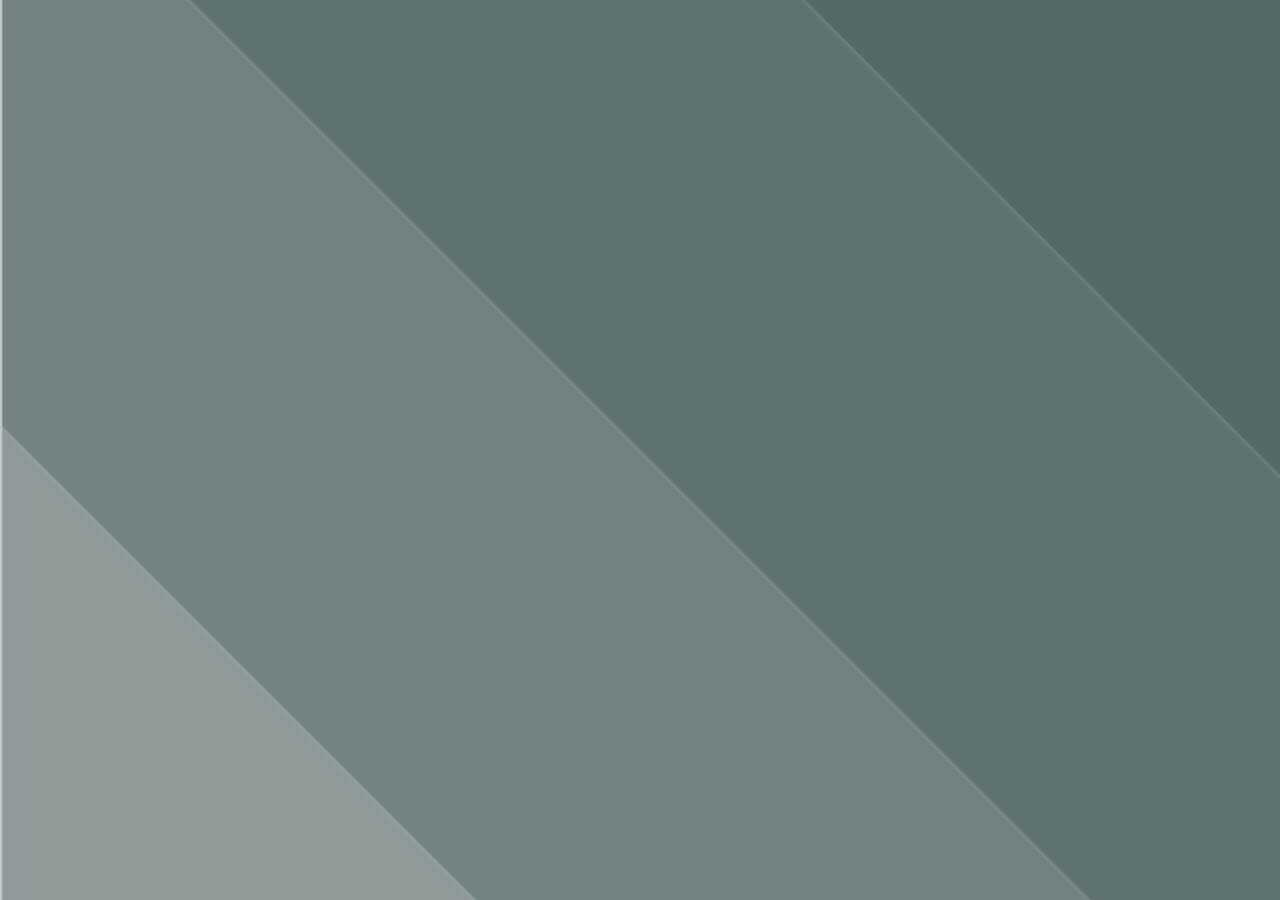
<file: index.html>
<!DOCTYPE html>
<html lang="en">
<head>
    <meta charset="UTF-8">
    <meta name="viewport" content="width=device-width, initial-scale=1.0">
    <link href="https://fonts.googleapis.com/css2?family=Roboto:wght@400;700&display=swap" rel="stylesheet">
    <link rel="stylesheet" href="https://cdnjs.cloudflare.com/ajax/libs/font-awesome/5.15.4/css/all.min.css">


    <title>Perla Homes</title>
    <link rel="stylesheet" href="main.css">
</head>
<body>
    <!-- Main Content Section -->
    <div class="content-container">
        <!-- Language Selector -->
        <div id="google_translate_element" class="fade-in"></div>
        <img src="images/perla logo site.png" alt="Perla Homes Logo" id="logo" class="fade-in" />

        <h1 id="main-heading" class="fade-in" translate="no">
            Welcome to <br>Kalamata Central
        </h1>
       

        <!-- Buttons -->
        <div class="button-container">
            <div class="button-item fade-in">
                <button class="round-btn" onclick="window.location.href='check_in.html'">
                    <img src="images/Checkin.png" alt="Check-In">
                </button>
                <span>Check-In <br> </span>
            </div>

            <div class="button-item fade-in">
                <button class="round-btn" onclick="showWifiCodeBox()">
                    <img src="images/wifi2.png" alt="Wifi">
                </button>
                <span>WiFi Code</span>
            </div>
            
            <!-- Hidden Wifi Code Box -->
            <div id="wifiCodeBox" style="display:none; padding: 10px; background-color: #0e0d0d; border: 1px solid #ccc; width: 200px; height: auto; max-width: 100%; text-align: center; position: fixed; top: 50%; left: 50%; transform: translate(-50%, -50%);">
                <p> Network: <strong>Kalamata Central View</strong></p> <br>
                <p> Password: <strong>mt5xbhu7pgrcemuk</strong></p>
                <button onclick="hideWifiCodeBox()">EXIT</button>
            </div>

            <div class="button-item fade-in">
                <button class="round-btn" onclick="showCodeBox()">
                    <img src="images/Key_lock_central.jpg" alt="Wifi">
                </button>
                <span>Key</span>
            </div>
            
            <!-- Hidden Code Box -->
            <div id="codeBox" style="display:none; padding: 10px; background-color: #0e0d0d; border: 1px solid #ccc; width: 200px; height: auto; max-width: 100%; text-align: center; position: fixed; top: 50%; left: 50%; transform: translate(-50%, -50%);">
              
                <p>Key Lock: <strong>1515</strong></p>
                <button onclick="hideCodeBox()">EXIT</button>
            </div>
            
            
            <div class="button-item fade-in">
                <a href="https://www.google.com/maps/place/%CE%91%CE%BD%CF%84%CF%89%CE%BD%CE%BF%CF%80%CE%BF%CF%8D%CE%BB%CE%BF%CF%85+12,+%CE%9A%CE%B1%CE%BB%CE%B1%CE%BC%CE%AC%CF%84%CE%B1+241+00/@37.038355,22.110275,1667m/data=!3m1!1e3!4m6!3m5!1s0x1361b09a580faf21:0x5a2dcb17f6406315!8m2!3d37.0383547!4d22.1102747!16s%2Fg%2F11nsrh62_t?hl=el&entry=ttu&g_ep=EgoyMDI1MDIxMS4wIKXMDSoASAFQAw%3D%3D">
                    <img src="images/map.jpg" alt="Mobi" class="round-btn">
                    <span>Map</span>
                </a>
            </div>
            <div class="button-item fade-in">
                <a href="https://messinia.mobi/el">
                    <img src="images/optiki-tautotita_2.jpg" alt="Mobi" class="round-btn">
                    <span style="display:block;">Tourist<br>Guide</span>
                </a>
            </div>
            
            <div class="button-item fade-in">
                <a href="contacts.html">
                    <button class="round-btn">
                        <img src="images/pngtree-circle-phone-call-icon-in-black-color-png-image_6596895.png" alt="Map">
                    </button>
                    <span>Contacts</span>
                </a>
            </div>
        </div>
    </div>

    <!-- Footer -->
   <div class="footer fade-in">
       
        
        <!-- Social Media Links -->
        <div class="social-media">
            <a href="https://www.perlahomes.gr" target="_blank">
                <i class="fas fa-globe social-icon"></i>
            </a>
            <a href="https://www.facebook.com/PerlaHomesgr/" target="_blank">
                <i class="fab fa-facebook social-icon"></i>
            </a>
            <a href="https://www.instagram.com/perla.homes/?hl=el" target="_blank">
                <i class="fab fa-instagram social-icon"></i>
            </a>
        </div>
        <p>&copy; 2025 Perla Homes. All rights reserved.</p>
    </div>

    <script src="script.js"></script>
    <script src="script.js"></script>
    <script type="text/javascript">
        function googleTranslateElementInit() {
            new google.translate.TranslateElement({
                pageLanguage: 'en',
                includedLanguages: 'en,en,el,it,pt,ro,es,fr,ka,de,cs,hy,sq,ru', // Add more languages as needed
                layout: google.translate.TranslateElement.InlineLayout.SIMPLE
            }, 'google_translate_element');
        }
    </script>
    <script type="text/javascript" src="https://translate.google.com/translate_a/element.js?cb=googleTranslateElementInit"></script>

</body>
</file>
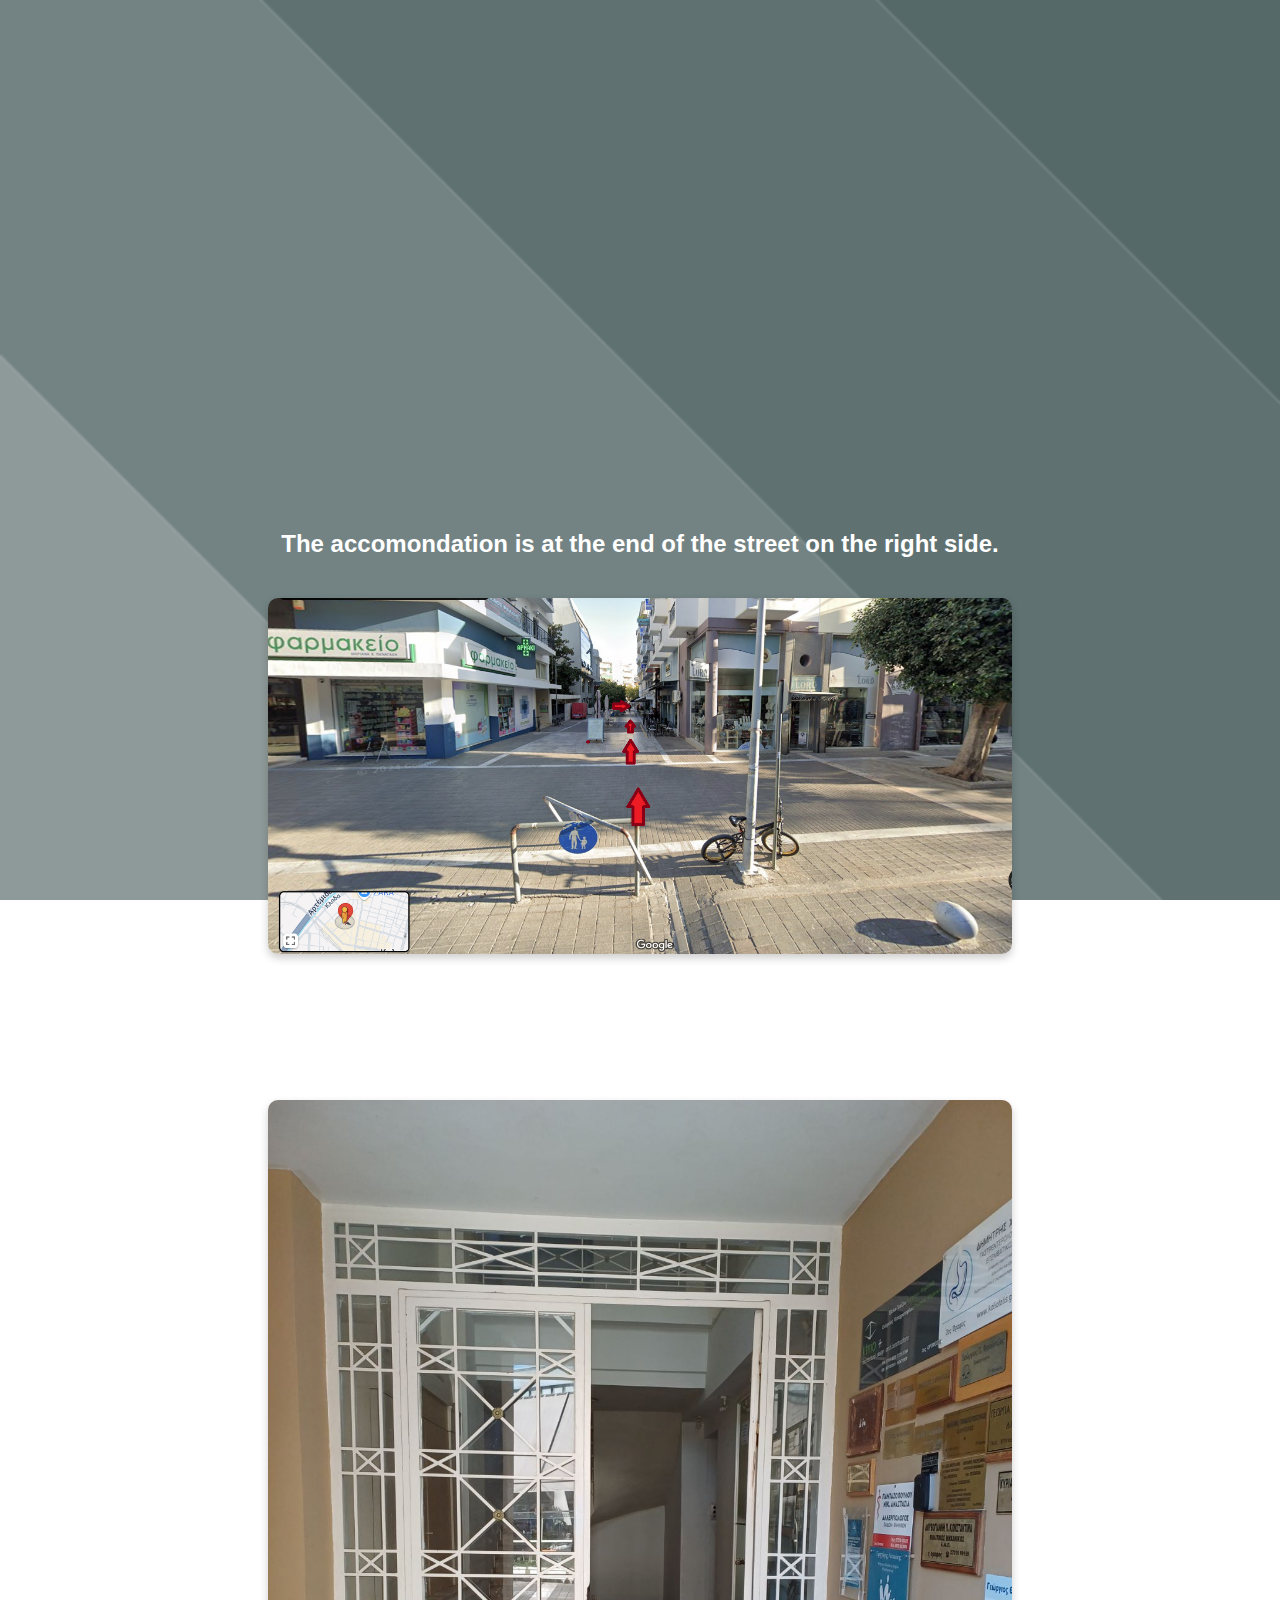
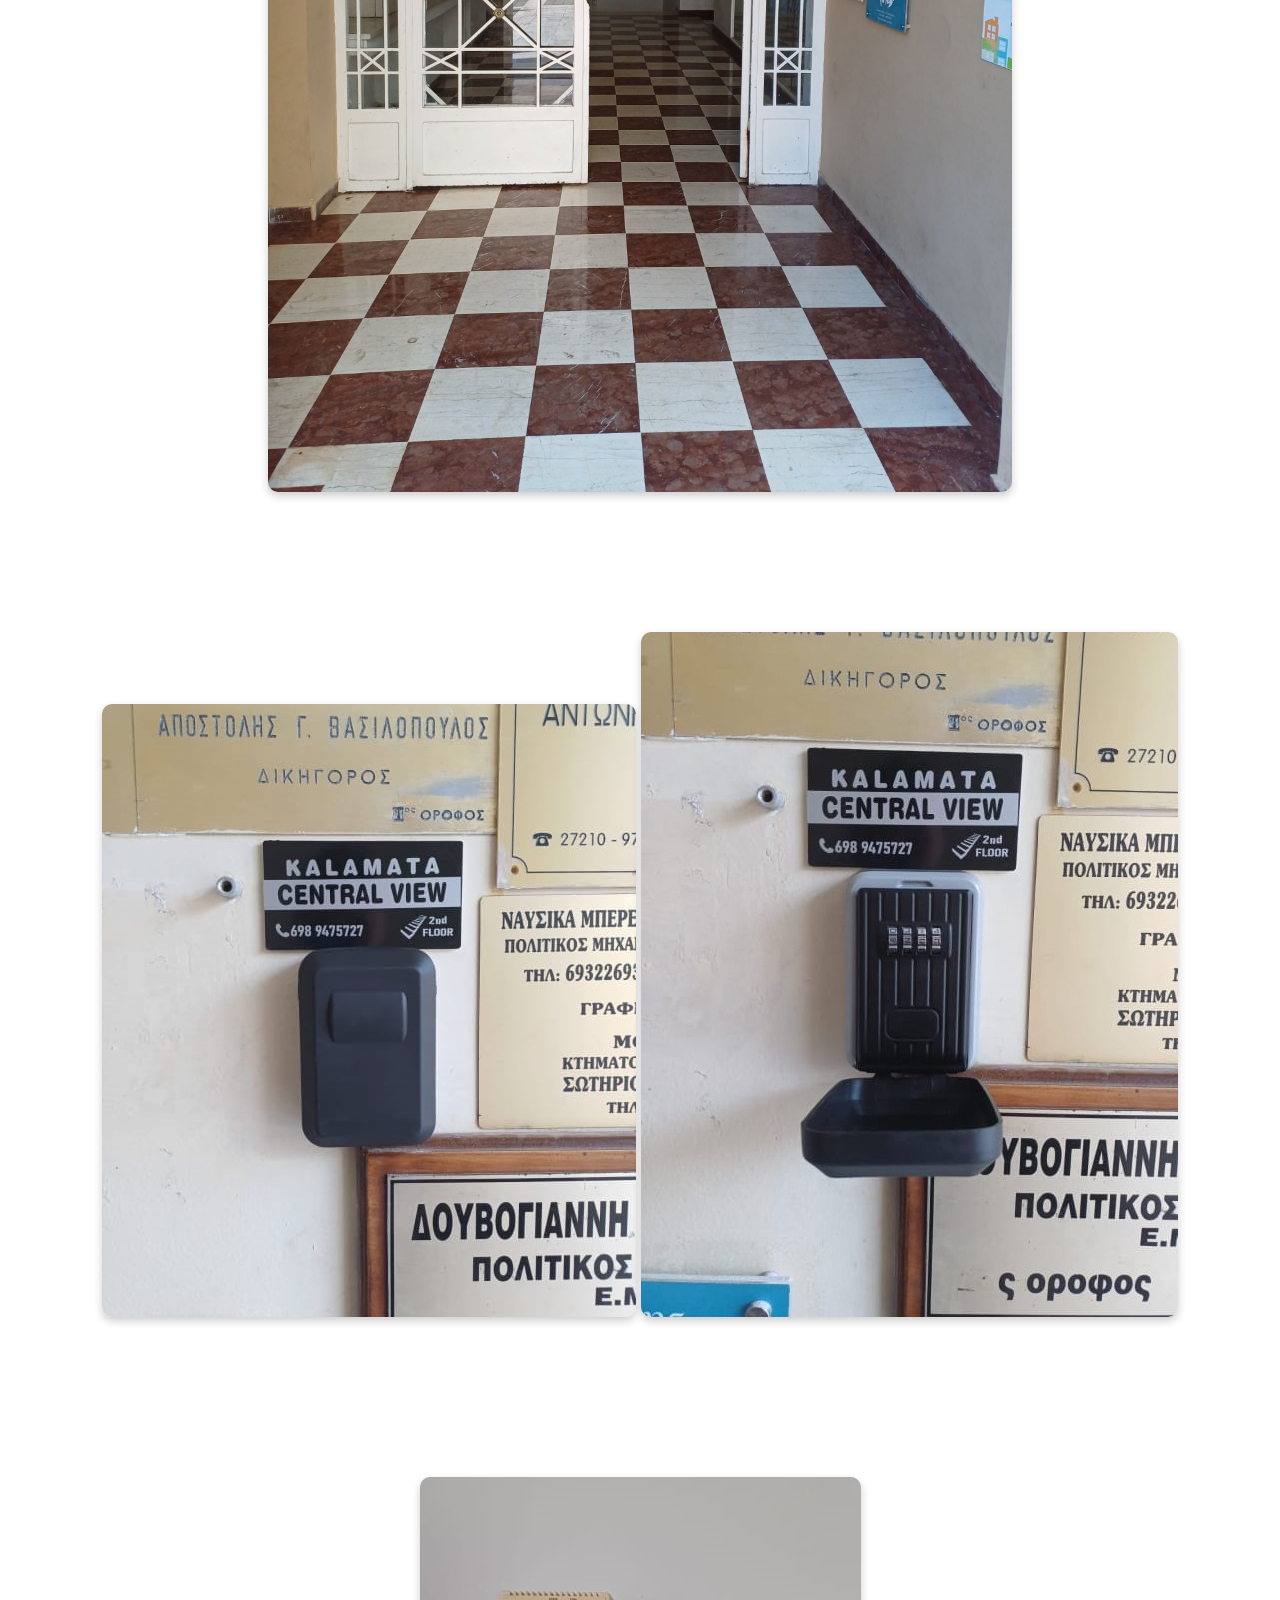
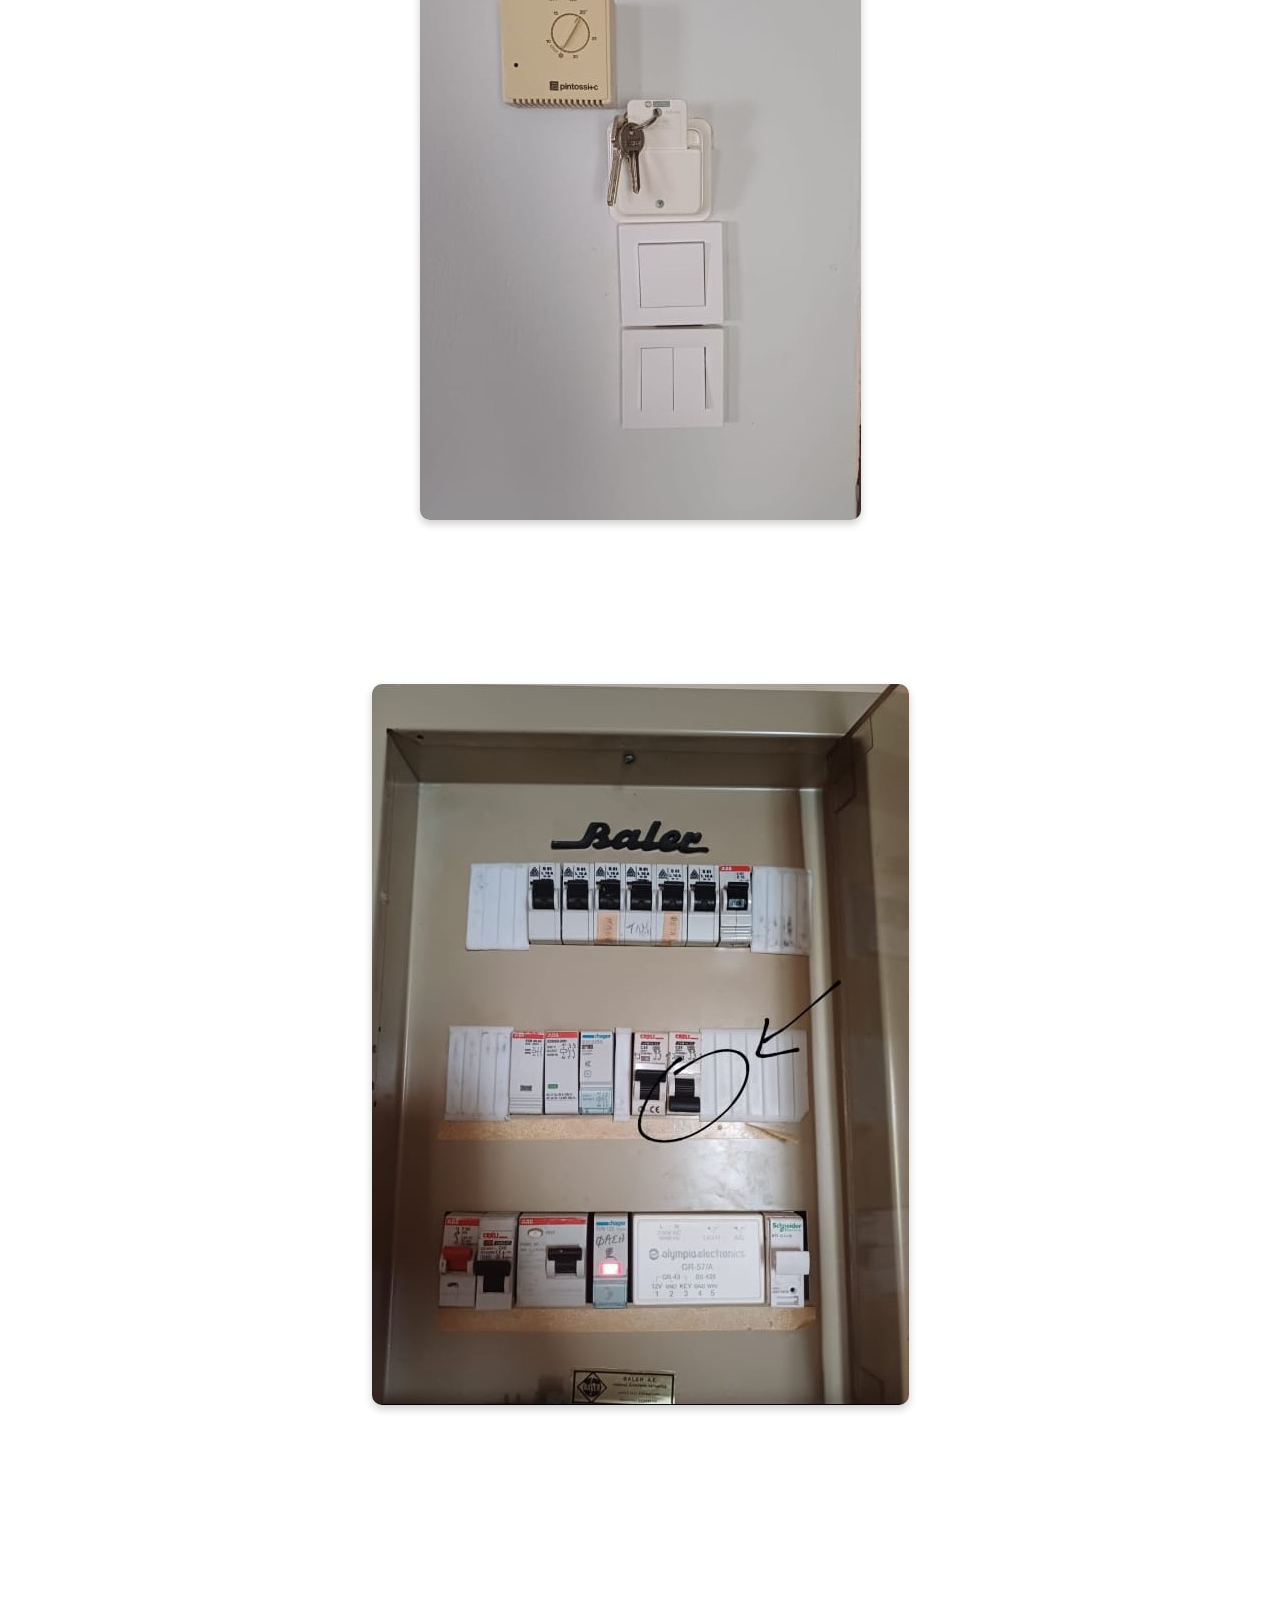
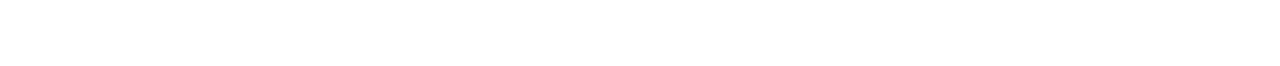
<file: check_in.html>
<!DOCTYPE html>
<html lang="en">
<head>
    <meta charset="UTF-8">
    <meta name="viewport" content="width=device-width, initial-scale=1.0">
    <link href="https://fonts.googleapis.com/css2?family=Roboto:wght@400;700&display=swap" rel="stylesheet">
    <link rel="stylesheet" href="https://cdnjs.cloudflare.com/ajax/libs/font-awesome/5.15.4/css/all.min.css">

    <title>Perla Homes</title>
    <link rel="stylesheet" href="style.css">
</head>
<body>
    <!-- Main Content Section -->
    <div class="content-container">
        <!-- Home Button -->
        <a href="index.html" class="home-button fade-in">
            <button>Home Page</button>
        </a>

        <!-- Language Selector -->
        <div id="google_translate_element" class="fade-in"></div>

        <!-- Logo -->
        <img src="images/perla logo site.png" alt="Perla Homes Logo" id="logo" class="fade-in" />

        <!-- Main Heading -->
        <h1 id="main-heading" class="fade-in">Check-in <br> Instructions</h1>

        <!-- Images and Content -->
       


        <div class="content">


            <h2>The accomondation is at the end of the street on the right side.</h2>
            <img src="images/Antonopoulou 12.png"id="front-door" alt="Access Code" />
        


            <h2>Entrance</h2>
            
            <p>When you arrive you will se this entrance  </p>
            <img src="images/Entrance.jpg" id="hot-water" alt="Access Code">
           

           
            <h2>The key for the apartment is inside a secure key lockbox located next to the apartment entrance. Please use the code provided below to open the lockbox..</h2>
        
            <img src="images/Central kleidh 1.jpg" id="front-door" alt="Access Code" />
            <img src="images/key2.jpg" id="front-door" alt="Access Code" />
            <h2>Code:1515</h2>
        
            
            <h2>For electricity please insert the card in the slot
            </h2>
            
            <img src="images/fota central.jpg" id="hot-water" alt="Access Code">

    
            <h2>Hot Water</h2>
            
           <p>The Apartment has Solar Boiler if there is no Hot water <br>
                Please press the button to turn on the water heater, it will turn off automatically 30-40 minutes. </p>
            <img src="images/pinakas central.jpg" id="hot-water" alt="Access Code">
    
        
            

            <h2>Check-out</h2>
            <h2>Check-out Time 11:00 AM.</h2>
            <p>Please during check-out leave the keys on the table and close the door.Thank you for trusting us and choosing one of our accommodations!!</p>
        
            
        </div>

    <!-- Footer -->
    <div class="footer fade-in">
       
        
        <!-- Social Media Links -->
        <div class="social-media">
            <a href="https://www.perlahomes.gr" target="_blank">
                <i class="fas fa-globe social-icon"></i>
            </a>
            <a href="https://www.facebook.com/PerlaHomesgr/" target="_blank">
                <i class="fab fa-facebook social-icon"></i>
            </a>
            <a href="https://www.instagram.com/perla.homes/?hl=el" target="_blank">
                <i class="fab fa-instagram social-icon"></i>
            </a>
        </div>
        <p>&copy; 2025 Perla Homes. All rights reserved.</p>
    </div>

    <script src="script.js"></script>
    <script type="text/javascript">
        function googleTranslateElementInit() {
            new google.translate.TranslateElement({
                pageLanguage: 'en',
                includedLanguages: 'en,el,it,pt,ro,es,fr,ka,de,cs,hy,sq,ru', // Add more languages as needed
                layout: google.translate.TranslateElement.InlineLayout.SIMPLE
            }, 'google_translate_element');
        }
    </script>
    <script type="text/javascript" src="https://translate.google.com/translate_a/element.js?cb=googleTranslateElementInit"></script>
</body>
</html>
</file>
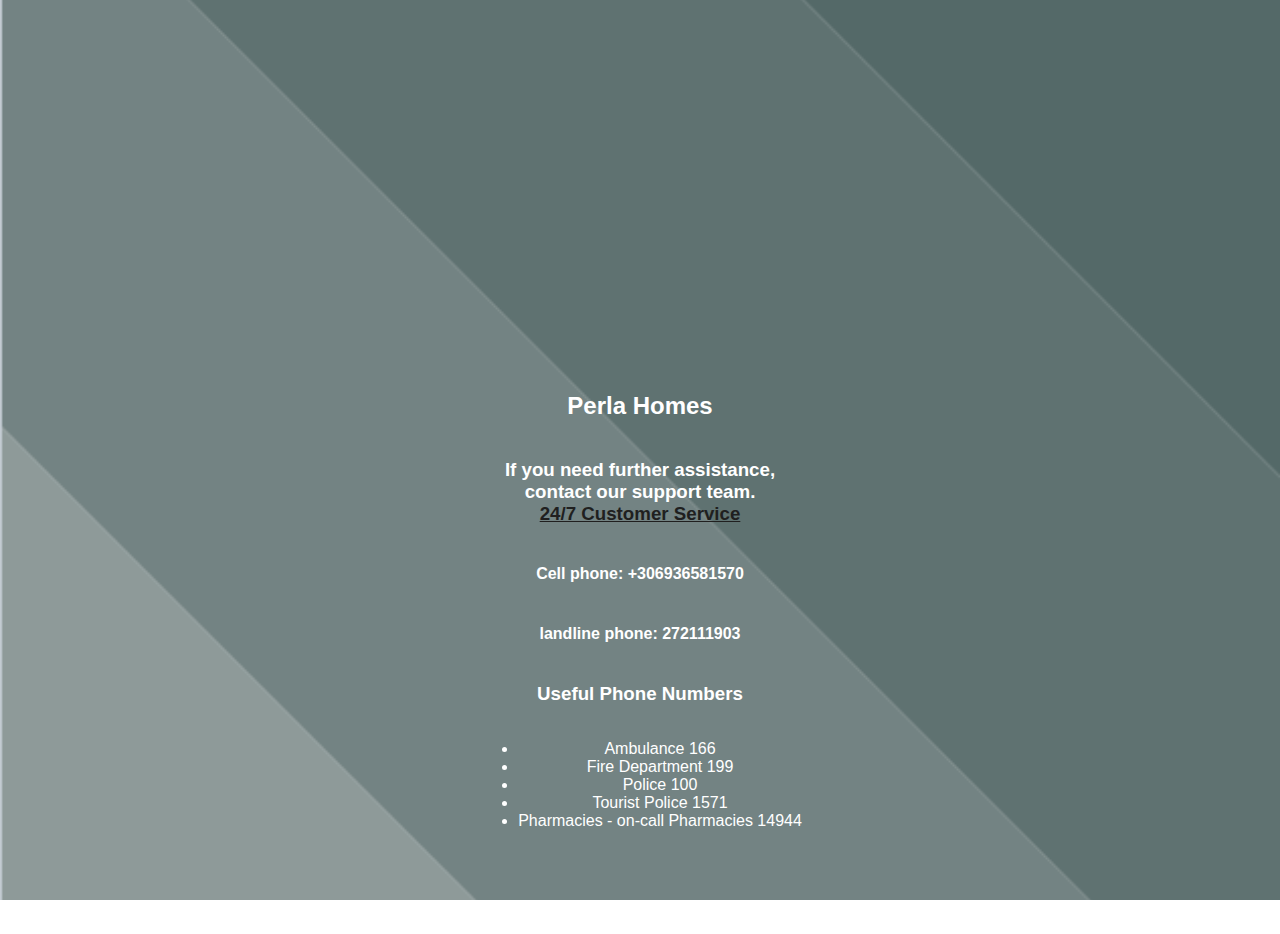
<file: contacts.html>
<!DOCTYPE html>
<html lang="en">
<head>
    <meta charset="UTF-8">
    <meta name="viewport" content="width=device-width, initial-scale=1.0">
    <link href="https://fonts.googleapis.com/css2?family=Roboto:wght@400;700&display=swap" rel="stylesheet">
    <link rel="stylesheet" href="https://cdnjs.cloudflare.com/ajax/libs/font-awesome/5.15.4/css/all.min.css">

    <title>Perla Homes</title>
    <link rel="stylesheet" href="main.css">
</head>
<body>
    <!-- Main Content Section -->
    <div class="content-container">

        <a href="index.html" class="home-button fade-in">
            <button>Home Page</button>
        </a>
        <!-- Language Selector -->
        <div id="google_translate_element" class="fade-in"></div>
        <img src="images/perla logo site.png" alt="Perla Homes Logo" id="logo" class="fade-in" />

        <h1 id="main-heading" class="fade-in">Useful Phone Numbers</h1>
        <h2>Perla Homes <br> </h2>
        <h3>If you need further assistance,<br> contact our support team.<br>
          <a href="tel:6936581570">24/7 Customer Service</a><br>
          <h4>Cell phone: +306936581570</h4>
          <h4>landline phone: 272111903</h4>
          
           
           
        
            


        <h3>Useful Phone Numbers</h3>
        <ul>

            <li>Ambulance 166</li>
            <li>Fire Department 199</li>
            <li>Police 100</li>
            <li>Tourist Police 1571</li>
            <li>Pharmacies - on-call Pharmacies 14944</li>
          </ul> 
    </div>

    <!-- Footer -->
    <div class="footer fade-in">
       
        
        <!-- Social Media Links -->
        <div class="social-media">
            <a href="https://www.perlahomes.gr" target="_blank">
                <i class="fas fa-globe social-icon"></i>
            </a>
            <a href="https://www.facebook.com/PerlaHomesgr/" target="_blank">
                <i class="fab fa-facebook social-icon"></i>
            </a>
            <a href="https://www.instagram.com/perla.homes/?hl=el" target="_blank">
                <i class="fab fa-instagram social-icon"></i>
            </a>
        </div>
        <p>&copy; 2025 Perla Homes. All rights reserved.</p>
    </div>

    <script src="script.js"></script>
    <script src="script.js"></script>
    <script type="text/javascript">
        function googleTranslateElementInit() {
            new google.translate.TranslateElement({
                pageLanguage: 'en',
                includedLanguages: 'en,el,it,pt,ro,es,fr,ka,de,cs,hy,sq,ru', // Add more languages as needed
                layout: google.translate.TranslateElement.InlineLayout.SIMPLE
            }, 'google_translate_element');
        }
    </script>
    <script type="text/javascript" src="https://translate.google.com/translate_a/element.js?cb=googleTranslateElementInit"></script>

</body>
</file>
<file: main.css>
body, html {
    margin: 0;
    padding: 0;
    font-family: Arial, sans-serif;
    height: 100%;
    display: flex;
    flex-direction: column;
}

/* Background with image and overlay */
body {
    background-image: url('images/fonto.png'); /* Replace with your background image */
    background-size: cover;
    background-position: center;
    background-attachment: fixed;
    color: white;
}

/* Semi-transparent overlay */
body::after {
    content: "";
    position: absolute;
    top: 0;
    left: 0;
    right: 0;
    bottom: 0;
    background: rgba(10, 10, 10, 0.1); /* Adjust this to change the contrast */
    z-index: -1; /* Places the overlay behind content */
}

/* Main Content */
.content-container {
    flex: 1;
    display: flex;
    flex-direction: column;
    justify-content: center;
    align-items: center;
    text-align: center;
    padding: 20px;
}

/* Language selector positioned at the top left */
#google_translate_element {
    position: absolute;
    top: 1px;
    left: 1px;
    z-index: 9999;
    padding: 5px;
    border: 1px solid #ccc; /* Optional border */
    border-radius: 5px; /* Optional rounded corners */
}

/* Button container */
.button-container {
    display: flex;
    justify-content: center;
    gap: 20px;
    margin-top: 10px;
    flex-wrap: wrap; /* Allows wrapping for smaller screens */
}

/* Styling for each button item */
.button-item {
    display: flex;
    flex-direction: column;
    align-items: center;
    text-align: center;
}

/* Pulse Animation for buttons */
@keyframes pulse {
    0% {
        transform: scale(1);
    }
    50% {
        transform: scale(1.1); /* Button grows */
    }
    100% {
        transform: scale(1); /* Button returns to original size */
    }
}

/* Styling for round buttons */
.round-btn {
    background-color: #eff5ef;
    color: white;
    border: none;
    padding: 0; /* Remove padding */
    border-radius: 50%;
    width: 75px;  /* Smaller width */
    height: 75px;  /* Smaller height */
    display: flex;
    justify-content: center;
    align-items: center;
    cursor: pointer;
    transition: background-color 0.3s, transform 0.2s, box-shadow 0.2s; /* Smooth transition */
    overflow: hidden; /* Ensure image stays inside the circle */
    margin-bottom: 8px; /* Space between button and text */
    animation: pulse 5s infinite; /* Apply pulse animation */
}

/* Hover effect for the round buttons */
.round-btn:hover {
    background-color: #3d5e4d;
    transform: scale(1.1); /* Slight enlargement on hover */
    box-shadow: 0 6px 12px rgba(0, 0, 0, 0.3); /* Stronger shadow for hover */
}

/* Bounce Animation on Hover */
.round-btn:hover {
    animation: bounce 0.3s ease; /* Apply bounce animation on hover */
}

@keyframes bounce {
    0% {
        transform: scale(1.1) translateY(0);
    }
    30% {
        transform: scale(1.1) translateY(-5px); /* Move upwards */
    }
    50% {
        transform: scale(1.1) translateY(0); /* Back to original position */
    }
    70% {
        transform: scale(1.1) translateY(-3px); /* Small move upwards */
    }
    100% {
        transform: scale(1.1) translateY(0); /* Final return to original position */
    }
}

/* Focus effect */
.round-btn:focus {
    outline: none;
    box-shadow: 0 0 10px rgba(255, 255, 255, 0.8); /* Focus outline for accessibility */
}

/* Image inside the button */
.round-btn img {
    width: 100%; /* Fill the button's width */
    height: 100%; /* Fill the button's height */
    object-fit: cover; /* Ensures the image covers the entire circle without distortion */
}

/* Button click effect */
button:active {
    transform: scale(0.98); /* Slight scale-down effect on click */
}

/* Text under the button */
.button-item span {
    color: white;
    font-size: 13px; /* Smaller text */
    font-weight: bold;
}

/* Footer */
.footer {
    background-color: rgb(140, 150, 144); /* Optional: background for the footer */
    width: 100%;
    padding: 5px 0;
    text-align: center;
    color: white;
}

.footer p {
    margin: 0;
}

/* Logo Styling */
#logo {
    display: block;
    margin: 0 auto; /* Center the logo */
    max-width: 350px; /* Adjust the size as needed */
    height: auto; /* Keep the aspect ratio intact */
    margin-top: 100px;
}

/* Styling for h1 element */
#main-heading {
    font-family: 'Roboto', sans-serif; /* Use a nice, modern font like Roboto */
    font-size: 2rem; /* Adjust the size of the text */
    color: white; /* Make the text white */
    text-align: center; /* Center align the text */
    margin-top: 10px; /* Add some space between the logo and the heading */
    text-shadow: 2px 2px 4px rgba(0, 0, 0, 0.5); /* Optional: add shadow for better readability */
}

p {
    text-align: center; /* Centers the text */
    font-size: 1em;    /* Optional: adjust the font size */
    color: white;      /* Optional: ensure the text is white */
    margin-top: 5px;   /* Optional: add some spacing from the heading */
}

/* Define the animation for fade-in effect */
.fade-in {
    opacity: 0; /* Start as invisible */
    animation: fadeInAnimation 4s forwards; /* Apply animation */
}

@keyframes fadeInAnimation {
    0% {
        opacity: 0; /* Invisible at the start */
    }
    100% {
        opacity: 1; /* Fully visible at the end */
    }
}

/* Optional: Delay different elements to stagger their appearance */
#logo {
    animation-delay: 1s; /* Delay the logo by 0.5s */
}

#main-heading {
    animation-delay: 1.5s; /* Delay the heading by 1s */
}

.button-item {
    animation-delay: 2s; /* Delay buttons by 1.5s */
    animation-duration: 3s;
}

/* Optional: Make images inside the page responsive */
img1 {
    max-width: 100%;
    height: auto;
    display: block;
    margin: 0 auto;
    object-fit: contain; /* Ensures image is resized while maintaining aspect ratio */
}

/* Home Button Styling */
a {
    color: rgb(32, 31, 31); /* Change to any color you like */
}

.home-button {
    position: fixed;
    top: 50px; /* Distance from the top */
    right: 10px; /* Distance from the right */
    z-index: 1000; /* Ensure it's above other content */
}

.home-button button {
    background-color: #e0c188; /* Green background */
    color: white; /* White text */
    padding: 10px 10px; /* Some padding */
    border: none; /* No border */
    border-radius: 100px; /* Rounded corners */
    font-size: 16px;
    font-weight: 700;
    cursor: pointer;
}

.home-button button:hover {
    background-color: #0c0c0c; /* Darker green on hover */
}

.tourist-guide {
    display: block;
    white-space: pre-line;
}

.social-media {
    margin-top: 10px;
    display: flex;
    justify-content: center;
    gap: 20px;
}

.social-icon {
    font-size: 30px;  /* Size of the icons */
    color: #000;      /* Icon color */
    transition: transform 0.3s ease-in-out, color 0.3s ease-in-out;
}

.social-icon:hover {
    transform: scale(1.1);  /* Slightly enlarge the icon on hover */
    color: #0077b5;         /* Change color on hover (blue for Facebook) */
}

.social-media a:nth-child(2) .social-icon:hover {
    color: #e4405f;  /* Change color on hover (red/pink for Instagram) */
}
</file>
<file: style.css>
/* Basic Reset */
body, html {
    margin: 0;
    padding: 0;
    font-family: Arial, sans-serif;
    height: 100%;
    display: flex;
    flex-direction: column;
}

/* Background with image and overlay */
body {
    background-image: url('images/fontoCheck.png'); /* Replace with your background image */
    background-size: cover;
    background-position: center;
    background-attachment: fixed;
    color: white;
}

/* Semi-transparent overlay */
body::after {
    content: "";
    position: absolute;
    top: 0;
    left: 0;
    right: 0;
    bottom: 0;
    background: rgba(10, 10, 10, 0.1); /* Adjust this to change the contrast */
    z-index: -1; /* Places the overlay behind content */
}

/* Main Content */
.content-container {
    flex: 1;
    display: flex;
    flex-direction: column;
    justify-content: center;
    align-items: center;
    text-align: center;
    padding: 20px;
}

/* Language selector positioned at the top left */
#google_translate_element {
    position: absolute;
    top: 1px;
    left: 1px;
    z-index: 9999;
    padding: 5px;
    
    border: 1px solid #ccc; /* Optional border */
    border-radius: 5px; /* Optional rounded corners */
}



/* Button container */
.button-container {
    display: flex;
    justify-content: center;
    gap: 20px;
    margin-top: 10px;
    flex-wrap: wrap; /* Allows wrapping for smaller screens */
}

/* Styling for each button item */
.button-item {
    display: flex;
    flex-direction: column;
    align-items: center;
    text-align: center;
}

.round-btn {
    background-color: #eff5ef;
    color: white;
    border: none;
    padding: 0; /* Remove padding */
    border-radius: 50%;
    width: 80px;  /* Smaller width */
    height: 80px;  /* Smaller height */
    display: flex;
    justify-content: center;
    align-items: center;
    cursor: pointer;
    transition: background-color 0.3s;
    overflow: hidden; /* Ensure image stays inside the circle */
    margin-bottom: 8px; /* Space between button and text */
}

.round-btn:hover {
    background-color: #3d5e4d;
}

.round-btn:focus {
    outline: none;
}

.round-btn img {
    width: 100%; /* Fill the button's width */
    height: 100%; /* Fill the button's height */
    object-fit: cover; /* Ensures the image covers the entire circle without distortion */
}

button:active {
    transform: scale(0.98); /* Slight scale-down effect on click */
}

/* Text under the button */
.button-item span {
    color: white;
    font-size: 17px; /* Smaller text */
    font-weight: bold;
}

/* Footer */
.footer {
    background-color: #0f0f0f(0, 0, 0, 0.7); /* Optional: background for the footer */
    background-color: rgb(140, 150, 144);
    width: 100%;
    padding: 5px 0;
    text-align: center;
    color: white;
}

.footer p {
    margin: 0;
}

#logo {
    display: block;
    margin: 0 auto; /* Center the logo */
    max-width: 350px; /* Adjust the size as needed */
    height: auto; /* Keep the aspect ratio intact */
    margin-top: 200px;
}

.round-btn {
    box-shadow: 0 4px 6px rgba(0, 0, 0, 0.2);
}
.round-btn:hover {
    box-shadow: 0 6px 10px rgba(0, 0, 0, 0.3);
}

/* Styling for h1 element */
#main-heading {
    font-family: 'Roboto', sans-serif; /* Use a nice, modern font like Roboto */
    font-size: 2rem; /* Adjust the size of the text */
    color: white; /* Make the text white */
    text-align: center; /* Center align the text */
    margin-top: 10px; /* Add some space between the logo and the heading */
    text-shadow: 2px 2px 4px rgba(0, 0, 0, 0.5); /* Optional: add shadow for better readability */
}

p {
    text-align: center; /* Centers the text */
    font-size: 1em;    /* Optional: adjust the font size */
    color: white;        /* Optional: ensure the text is white */
    margin-top: 5px;    /* Optional: add some spacing from the heading */
}
/* Define the animation for fade-in effect */
.fade-in {
    opacity: 0; /* Start as invisible */
    animation: fadeInAnimation 2s forwards; /* Apply animation */
}

@keyframes fadeInAnimation {
    0% {
        opacity: 0; /* Invisible at the start */
    }
    100% {
        opacity: 1; /* Fully visible at the end */
    }
}

/* Optional: Delay different elements to stagger their appearance */
#logo {
    animation-delay: 1s; /* Delay the logo by 0.5s */
}

#main-heading {
    animation-delay: 1.5s; /* Delay the heading by 1s */
}

.button-item {
    animation-delay: 2s; /* Delay buttons by 1.5s */
    animation-duration: 3s;
}

.content img {
    box-shadow: 0 4px 8px rgba(0, 0, 0, 0.2); /* Adds a subtle shadow around the image */
}

.content img {
    max-width: 60%; /* Adjust this value to control the maximum width of your images */
    height: auto;
    margin: 20px 0; /* Adds spacing between the images */
    border-radius: 10px; /* Optional: Adds rounded corners to images */
}

.home-button {
    position: fixed;
    top: 50px; /* Distance from the top */
    right: 10px; /* Distance from the right */
    z-index: 1000; /* Ensure it's above other content */
}

.home-button button {
    background-color: #e0c188; /* Green background */
    color: white; /* White text */
    padding: 10px 10px; /* Some padding */
    border: none; /* No border */
    border-radius: 100px; /* Rounded corners */
    font-size: 16px;
    font-weight: 700;
    cursor: pointer;
}

.home-button button:hover {
    background-color: #0c0c0c; /* Darker green on hover */
    
}

.social-media {
    margin-top: 10px;
    display: flex;
    justify-content: center;
    gap: 20px;
}

.social-icon {
    font-size: 30px;  /* Size of the icons */
    color: #000;      /* Icon color */
    transition: transform 0.3s ease-in-out, color 0.3s ease-in-out;
}

.social-icon:hover {
    transform: scale(1.1);  /* Slightly enlarge the icon on hover */
    color: #0077b5;         /* Change color on hover (blue for Facebook) */
}

.social-media a:nth-child(2) .social-icon:hover {
    color: #e4405f;  /* Change color on hover (red/pink for Instagram) */
}
</file>
